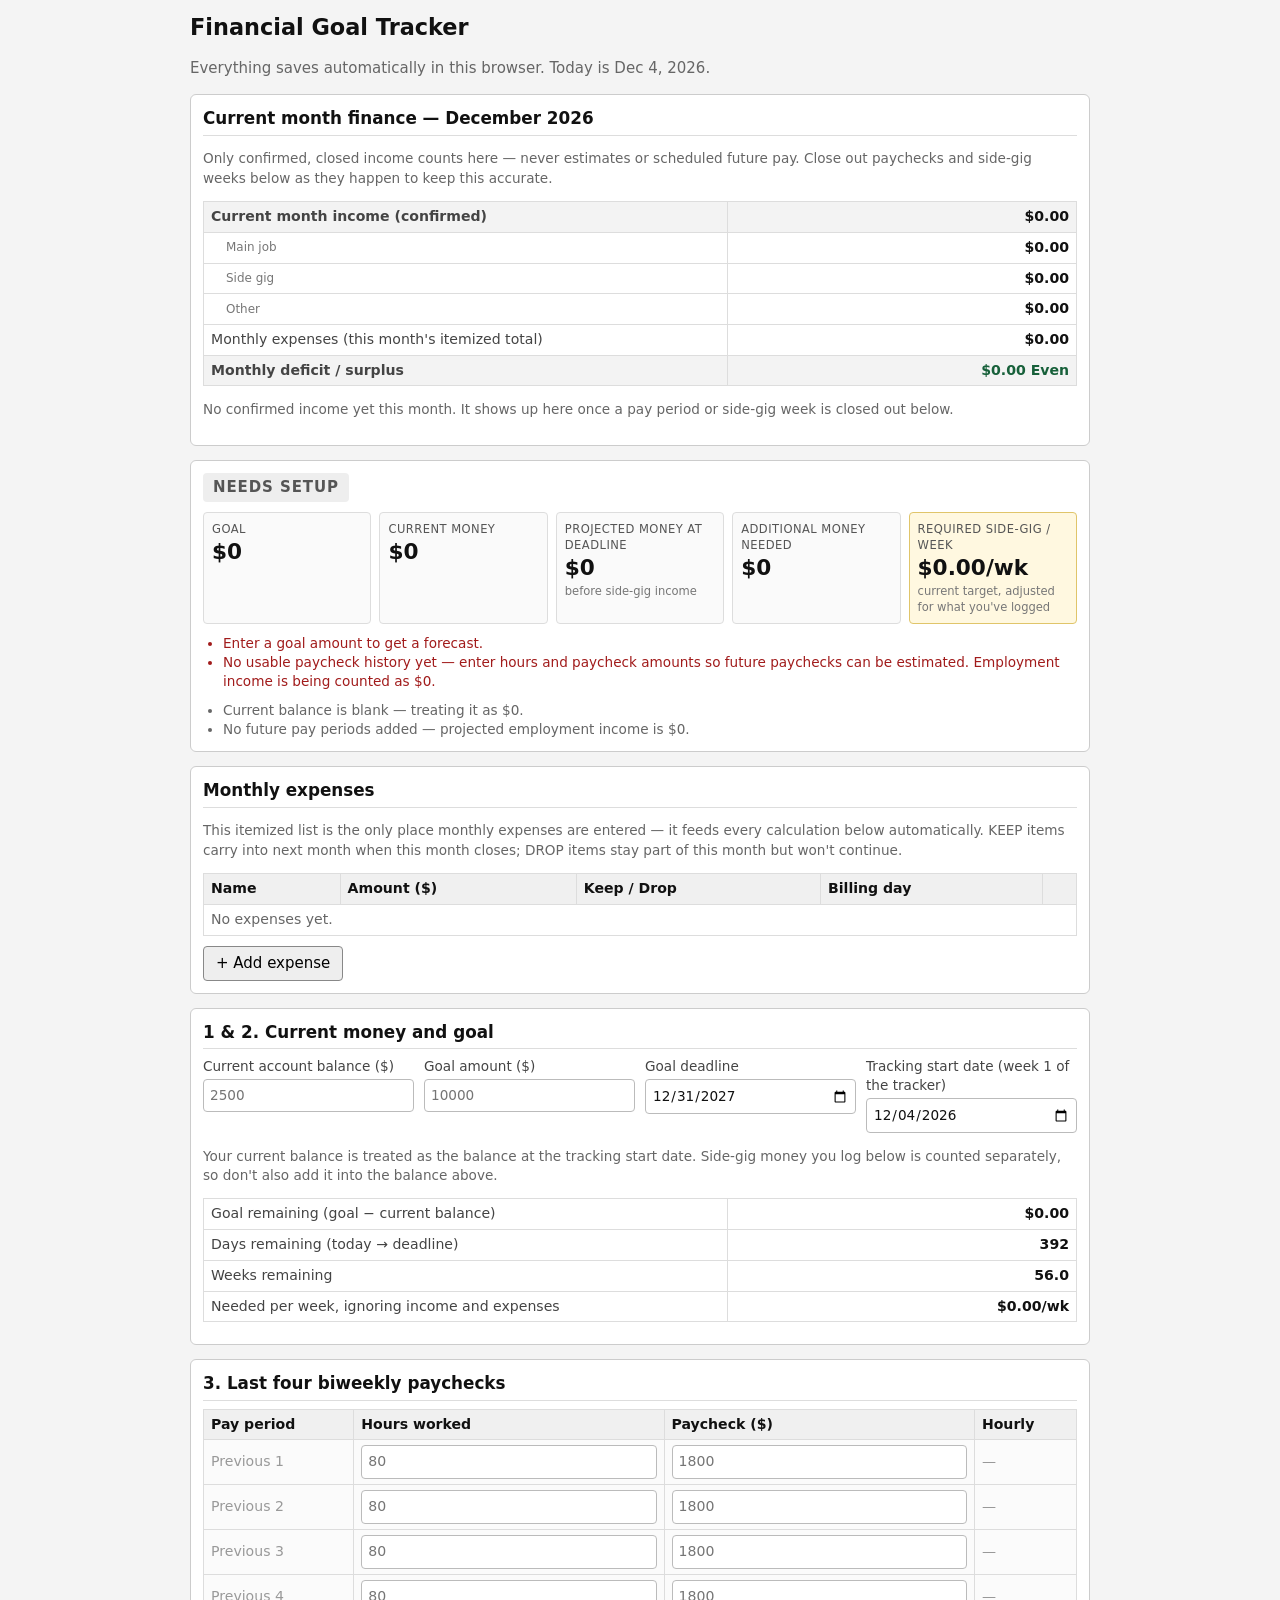
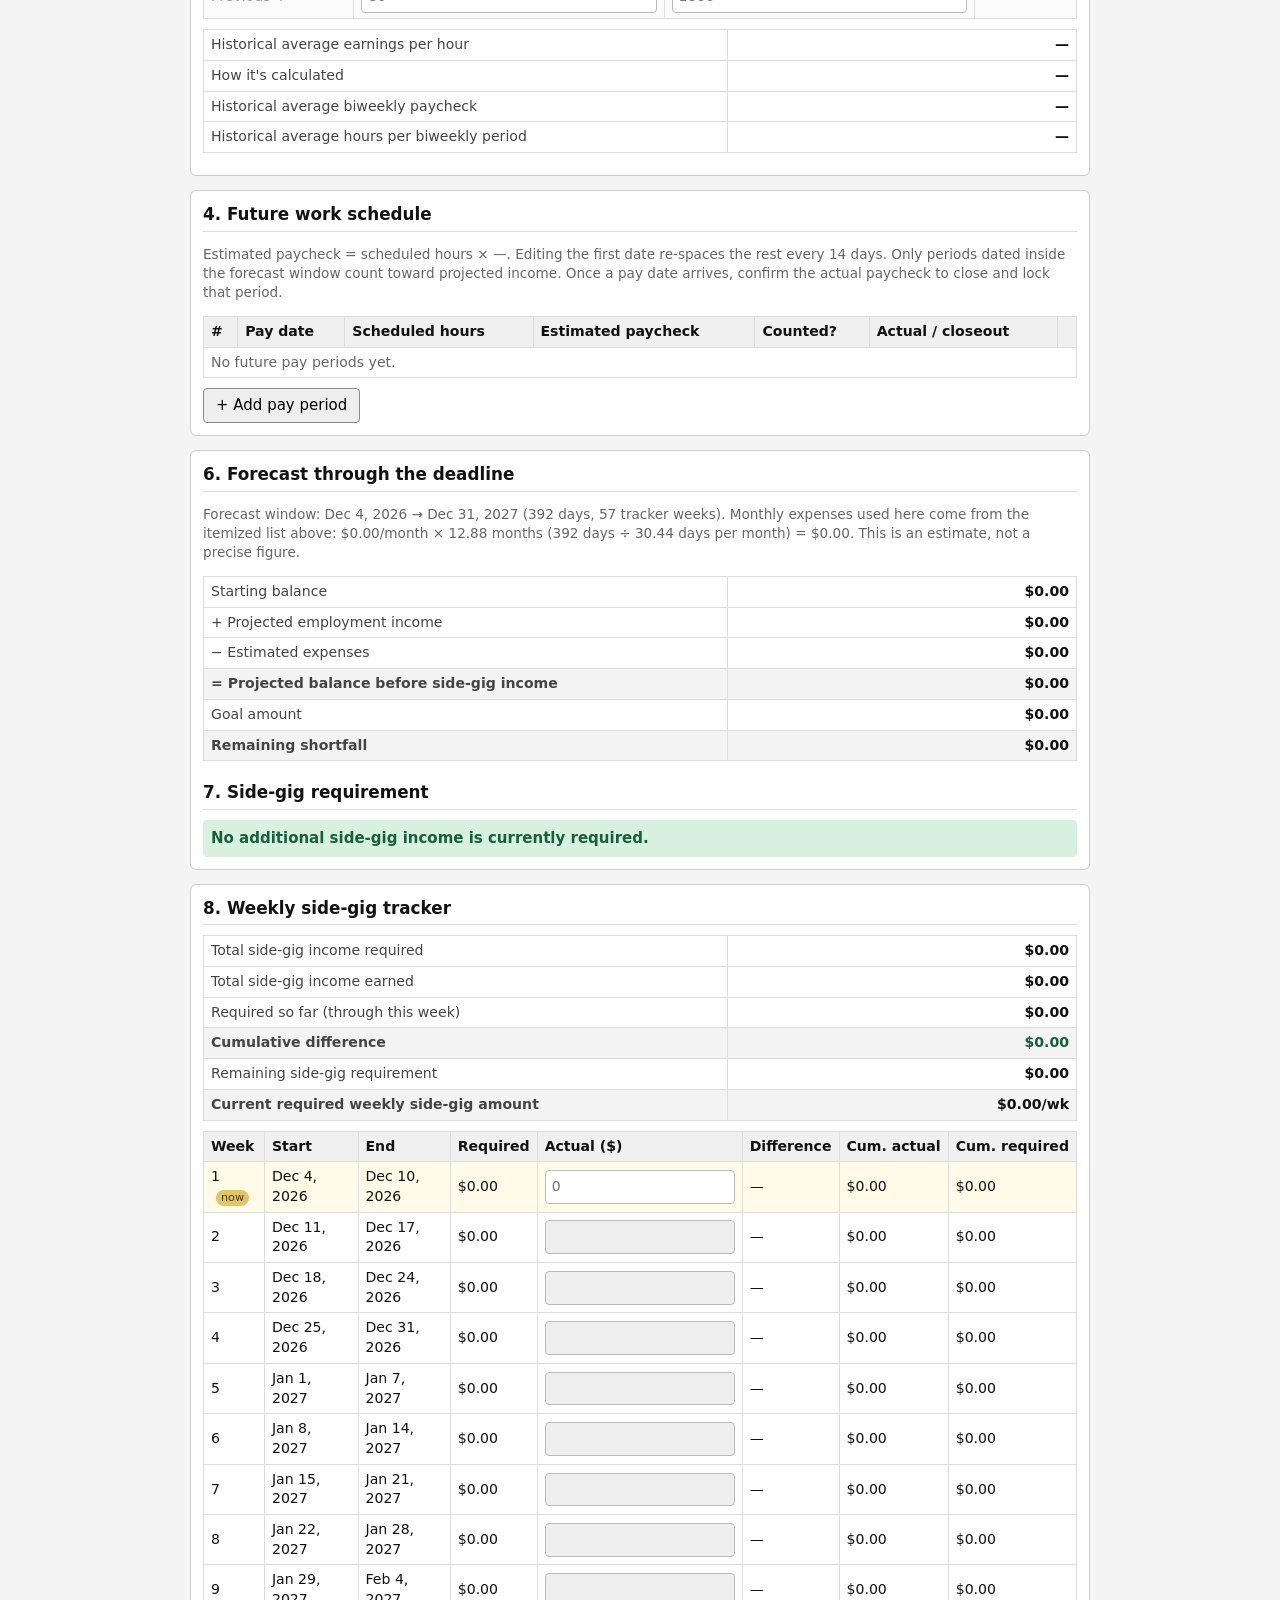
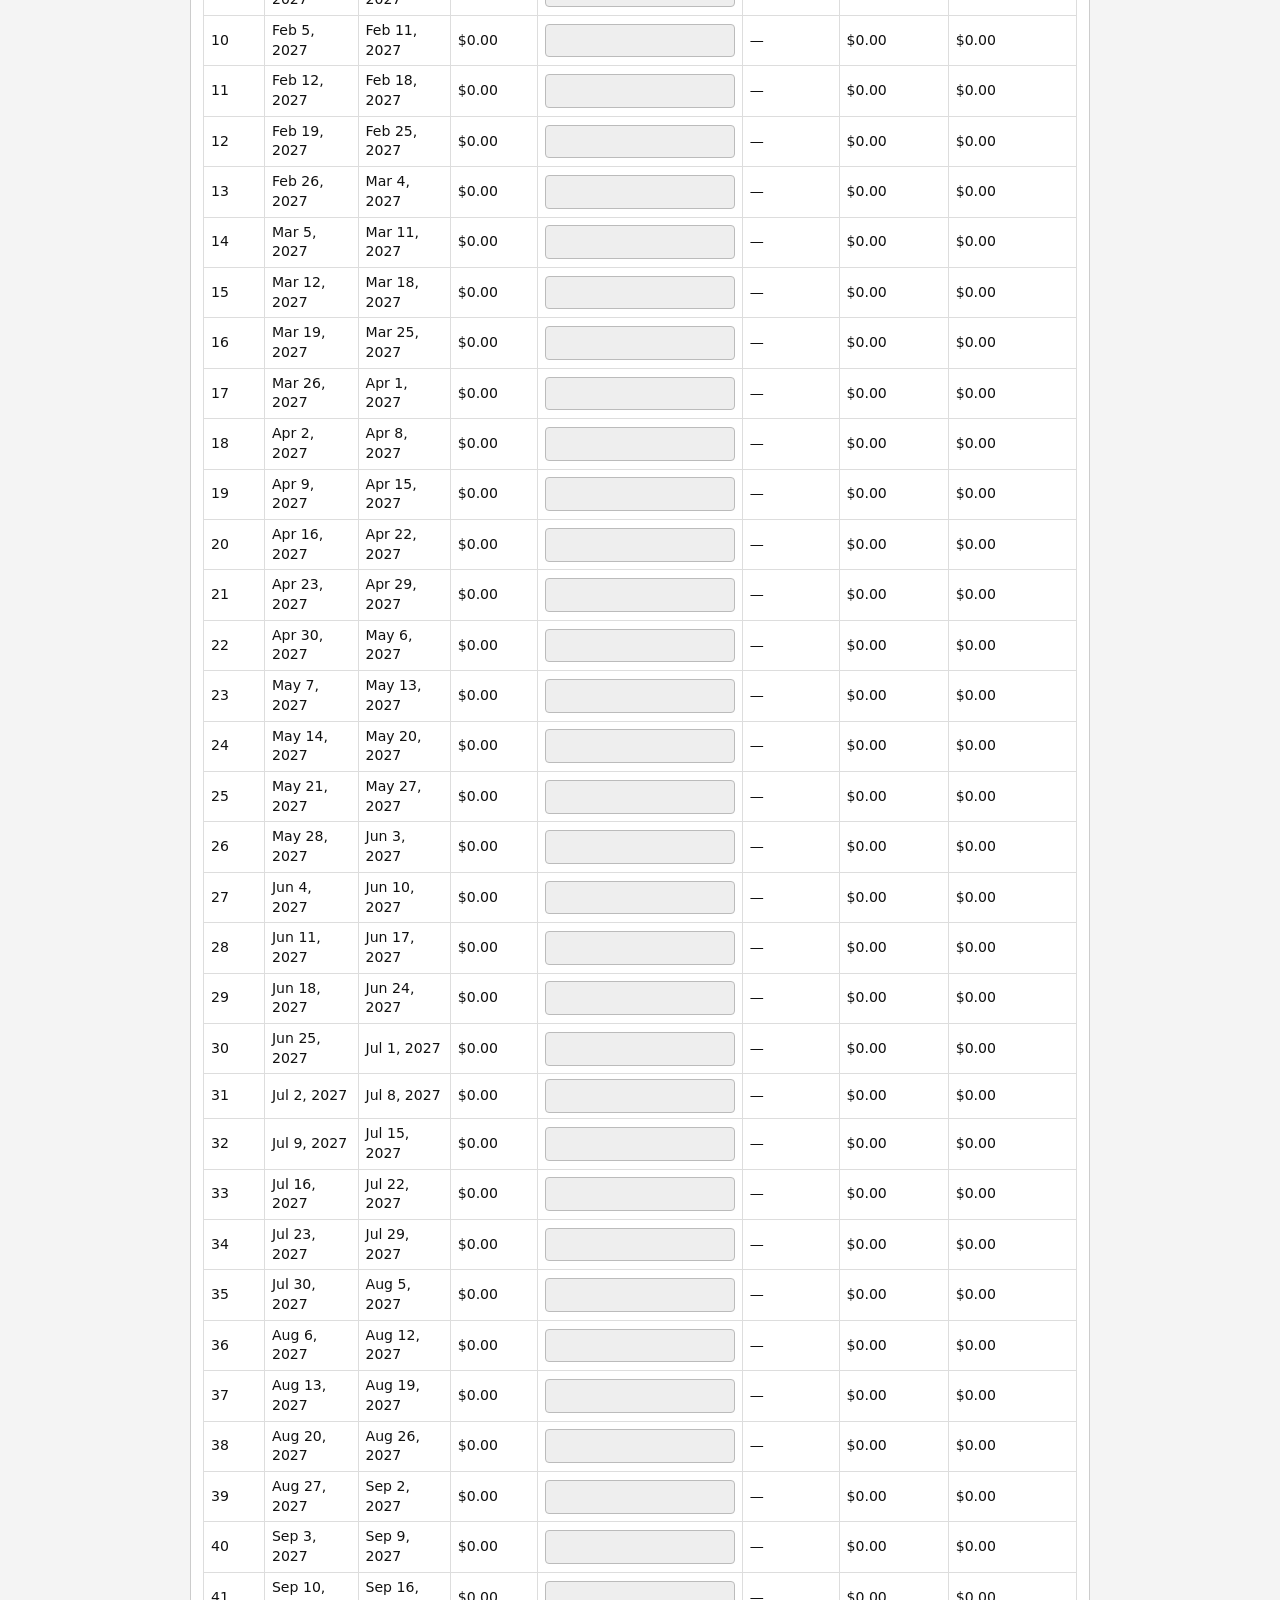
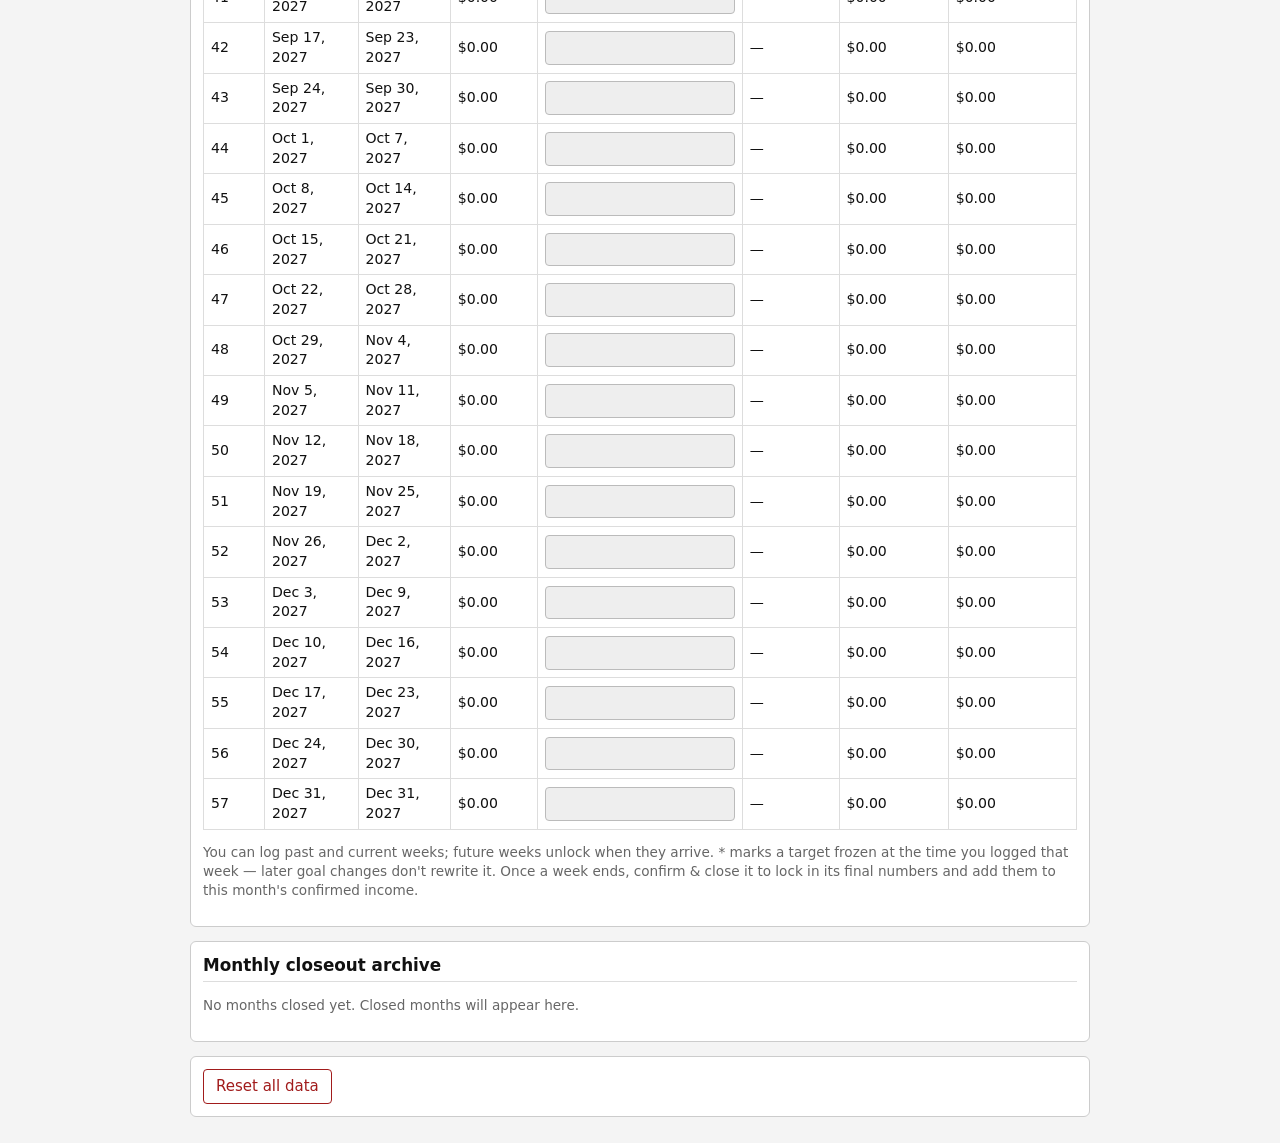
<file: index.html>
<!doctype html>
<html lang="en">
  <head>
    <meta charset="UTF-8" />
    <meta name="viewport" content="width=device-width, initial-scale=1.0" />
    <title>Goal Tracker</title>
    <script type="module" crossorigin src="./assets/index-DDaXe2VJ.js"></script>
    <link rel="stylesheet" crossorigin href="./assets/index-Yg10rW3b.css">
  </head>
  <body>
    <div id="root"></div>
  </body>
</html>
</file>
<file: assets/index-Yg10rW3b.css>
*{box-sizing:border-box}body{margin:0;padding:12px;font-family:system-ui,-apple-system,Segoe UI,Arial,sans-serif;font-size:15px;line-height:1.4;color:#111;background:#f4f4f4}.app{max-width:900px;margin:0 auto}h1{font-size:1.4rem;margin:0 0 4px}h2{font-size:1.05rem;margin:20px 0 8px;border-bottom:1px solid #ddd;padding-bottom:4px}h2:first-child{margin-top:0}h3{font-size:.92rem;margin:14px 0 6px}.card{background:#fff;border:1px solid #ccc;border-radius:6px;padding:12px;margin-bottom:14px}.muted{color:#666}.small{font-size:.85rem}.strong{font-weight:700}.good{color:#17603a}.bad{color:#a11b1b}.status{display:inline-block;font-weight:700;letter-spacing:.06em;padding:4px 10px;border-radius:4px;margin-bottom:10px}.status.ok{background:#d8f0e0;color:#17603a}.status.done{background:#d7e6fb;color:#14427a}.status.warn{background:#eee;color:#555}.status.short{background:#fadcdc;color:#a11b1b}.tiles{display:grid;grid-template-columns:repeat(auto-fit,minmax(160px,1fr));gap:8px}.tile{border:1px solid #ddd;border-radius:4px;padding:8px;background:#fafafa}.tile.big{background:#fff8e0;border-color:#e0c56a}.tile-label{font-size:.72rem;text-transform:uppercase;letter-spacing:.04em;color:#555}.tile-value{font-size:1.35rem;font-weight:700;font-variant-numeric:tabular-nums}.tile-hint{font-size:.72rem;color:#777}.headline{font-size:1.8rem;font-weight:700;margin:6px 0;font-variant-numeric:tabular-nums}.banner{margin:10px 0 0;padding:8px;border-radius:4px;font-weight:600}.banner.good{background:#d8f0e0;color:#17603a}.banner.warn{background:#fdf0d5;color:#7a5713}.issues,.notes{margin:10px 0 0;padding-left:20px;font-size:.85rem}.issues li{color:#a11b1b}.notes li{color:#666}.grid{display:grid;grid-template-columns:repeat(auto-fit,minmax(200px,1fr));gap:10px}.field{display:flex;flex-direction:column;gap:3px;font-size:.85rem;color:#444}input{font:inherit;padding:6px;border:1px solid #bbb;border-radius:4px;background:#fff;color:#111;width:100%;min-width:90px}input:disabled{background:#eee;color:#999}button{font:inherit;padding:6px 12px;border:1px solid #888;border-radius:4px;background:#eee;cursor:pointer}button:hover{background:#e0e0e0}button.link{border:none;background:none;color:#1a5fb4;text-decoration:underline;padding:2px}button.danger{border-color:#a11b1b;color:#a11b1b;background:#fff}.scroll{overflow-x:auto;margin-bottom:10px}table{border-collapse:collapse;width:100%;font-size:.88rem}th,td{border:1px solid #ddd;padding:5px 7px;text-align:left;vertical-align:middle}thead th,tfoot th{background:#f0f0f0;white-space:nowrap}td{font-variant-numeric:tabular-nums}.kv{margin:10px 0}.kv th{font-weight:400;color:#444;width:60%}.kv td{text-align:right;font-weight:600}.kv tr.total th,.kv tr.total td{background:#f3f3f3;font-weight:700}.kv th.indent{padding-left:22px;color:#777;font-size:.85em}tr.dim td{color:#999;background:#fbfbfb}tr.past td{background:#fafafa}tr.current td{background:#fffbe8}tr.closed td{background:#f2f2f2}.pill{display:inline-block;margin-left:5px;padding:0 5px;border-radius:8px;background:#e0c56a;color:#4a3a06;font-size:.7rem}.lock{color:#999;margin-left:4px}.badge{display:inline-block;padding:1px 6px;border-radius:8px;font-size:.7rem;font-weight:600;white-space:nowrap}.badge.ready{background:#fdf0d5;color:#7a5713}.closeout-inline{display:flex;align-items:center;gap:6px;flex-wrap:wrap}.closeout-inline input{min-width:80px;width:auto}select{font:inherit;padding:6px;border:1px solid #bbb;border-radius:4px;background:#fff;color:#111;width:100%}select:disabled{background:#eee;color:#999}details.archive-month{border:1px solid #ddd;border-radius:4px;padding:8px 10px;margin-bottom:8px}details.archive-month summary{cursor:pointer;font-size:.9rem}details.archive-month[open] summary{margin-bottom:8px}@media (max-width: 600px){body{padding:8px}.tile-value{font-size:1.15rem}table{font-size:.8rem}input{min-width:70px}}
</file>
